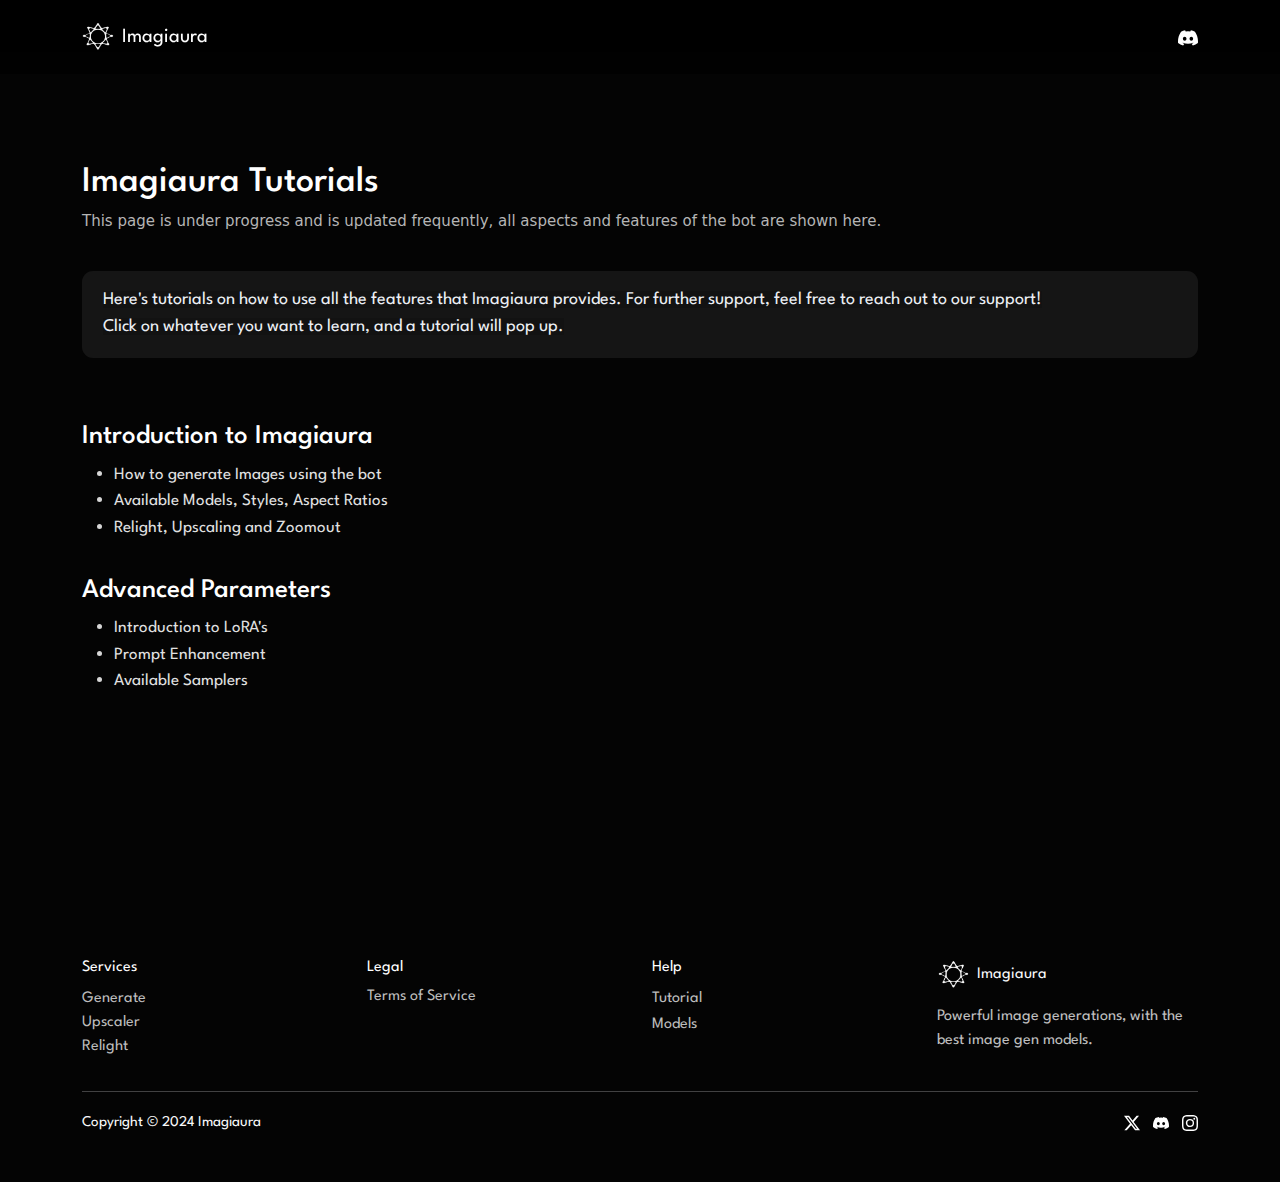
<file: docs.html>
<!DOCTYPE html>
<html data-bs-theme="light" lang="en">

<head>
    <meta charset="utf-8">
    <meta name="viewport" content="width=device-width, initial-scale=1.0, shrink-to-fit=no">
    <title>Imagiaura</title>
    <meta name="twitter:title" content="Imagiaura">
    <meta name="twitter:card" content="summary">
    <meta property="og:type" content="website">
    <meta name="description" content="We are committed to providing exceptional, premium image generation completely free, no strings attached.">
    <meta property="og:image" content="https://imagiaura.top/assets/img/Imagiaura, icon 1.png">
    <meta name="twitter:description" content="We are committed to providing exceptional, premium image generation completely free, no strings attached.">
    <meta name="twitter:image" content="https://imagiaura.top/assets/img/image.png">
    <link rel="icon" type="image/png" sizes="1024x1024" href="assets/img/imagiaura%20curved.png">
    <link rel="stylesheet" href="assets/bootstrap/css/bootstrap.min.css">
    <link rel="stylesheet" href="https://fonts.googleapis.com/css?family=ABeeZee">
    <link rel="stylesheet" href="https://fonts.googleapis.com/css?family=League+Spartan&amp;display=swap">
    <link rel="stylesheet" href="https://fonts.googleapis.com/css?family=Roboto+Condensed">
    <link rel="stylesheet" href="assets/css/Animated-CSS-Waves-Background-SVG.css">
    <link rel="stylesheet" href="assets/css/Animated-rainbow-shadow.css">
    <link rel="stylesheet" href="assets/css/Corporate-Footer-Clean.css">
    <link rel="stylesheet" href="assets/css/Hero-Carousel-images.css">
    <link rel="stylesheet" href="assets/css/Navbar-Centered-Links-icons.css">
    <link rel="stylesheet" href="assets/css/Pretty-Carousel-Fade--TouchSwipe-carousel-fade.css">
    <link rel="stylesheet" href="assets/css/styles.css">
    <link rel="stylesheet" href="assets/css/Video-Parallax-Background-v2-multiple-parallax.css">
    <link rel="stylesheet" href="assets/css/Video-Parallax-Background-v3.css">
</head>

<body style="background: rgb(4,4,4);">
    <nav class="navbar navbar-expand-md fixed-top py-3 scrolled nvbar-blur" style="background: linear-gradient(#000000, rgba(0,0,0,0) 289%), rgba(0,0,0,0);color: rgb(75,76,77);" data-bs-theme="dark">
        <div class="container"><a class="navbar-brand d-flex align-items-center" href="#" style="font-family: 'League Spartan', sans-serif;"><span class="bs-icon-sm bs-icon-rounded bs-icon-primary d-flex justify-content-center align-items-center me-2 bs-icon" style="background: rgba(13,110,253,0);"><img src="assets/img/Imagiaura,%20icon%201.png" width="32" height="32" style="padding-top: 0px;margin-top: -3px;"></span><span>Imagiaura</span></a><a href="https://discord.gg/imagiaura"><svg xmlns="http://www.w3.org/2000/svg" width="1em" height="1em" fill="currentColor" viewBox="0 0 16 16" class="bi bi-discord" style="font-size: 20px;background: #ffffff00;color: rgb(255,255,255);">
                    <path d="M13.545 2.907a13.227 13.227 0 0 0-3.257-1.011.05.05 0 0 0-.052.025c-.141.25-.297.577-.406.833a12.19 12.19 0 0 0-3.658 0 8.258 8.258 0 0 0-.412-.833.051.051 0 0 0-.052-.025c-1.125.194-2.22.534-3.257 1.011a.041.041 0 0 0-.021.018C.356 6.024-.213 9.047.066 12.032c.001.014.01.028.021.037a13.276 13.276 0 0 0 3.995 2.02.05.05 0 0 0 .056-.019c.308-.42.582-.863.818-1.329a.05.05 0 0 0-.01-.059.051.051 0 0 0-.018-.011 8.875 8.875 0 0 1-1.248-.595.05.05 0 0 1-.02-.066.051.051 0 0 1 .015-.019c.084-.063.168-.129.248-.195a.05.05 0 0 1 .051-.007c2.619 1.196 5.454 1.196 8.041 0a.052.052 0 0 1 .053.007c.08.066.164.132.248.195a.051.051 0 0 1-.004.085 8.254 8.254 0 0 1-1.249.594.05.05 0 0 0-.03.03.052.052 0 0 0 .003.041c.24.465.515.909.817 1.329a.05.05 0 0 0 .056.019 13.235 13.235 0 0 0 4.001-2.02.049.049 0 0 0 .021-.037c.334-3.451-.559-6.449-2.366-9.106a.034.034 0 0 0-.02-.019Zm-8.198 7.307c-.789 0-1.438-.724-1.438-1.612 0-.889.637-1.613 1.438-1.613.807 0 1.45.73 1.438 1.613 0 .888-.637 1.612-1.438 1.612m5.316 0c-.788 0-1.438-.724-1.438-1.612 0-.889.637-1.613 1.438-1.613.807 0 1.451.73 1.438 1.613 0 .888-.631 1.612-1.438 1.612"></path>
                </svg></a></div>
    </nav>
    <section style="margin-top: 139px;text-align: center;background: rgba(0,0,0,0);">
        <div class="container">
            <div class="row">
                <div class="col-md-12" style="margin-top: 22px;">
                    <div style="text-align: left;">
                        <h1 style="text-align: left;color: rgb(255,255,255);font-family: 'League Spartan', sans-serif;font-size: 36px;">Imagiaura Tutorials</h1>
                        <h1 class="text-start" style="color: rgb(181,181,181);font-size: 15px;">This page is under progress and is updated frequently, all aspects and features of the bot are shown here.</h1>
                        <div style="background: #151515;border-radius: 11px;padding-top: 0px;padding-bottom: 2px;margin-top: 41px;">
                            <p style="font-family: 'League Spartan', sans-serif;font-size: 18px;border-radius: 25px;margin-top: 14px;padding-top: 15px;margin-right: 21px;margin-left: 21px;"><span style="color: rgb(236, 239, 244); background-color: rgba(0, 0, 0, 0.1);">Here's tutorials on how to use all the features that Imagiaura provides. For further support, feel free to reach out to our support! </span><br><span style="color: rgb(236, 239, 244); background-color: rgba(0, 0, 0, 0.1);">Click on whatever you want to learn, and a tutorial will pop up.</span></p>
                        </div>
                        <h1 style="text-align: left;color: rgb(255,255,255);font-family: 'League Spartan', sans-serif;font-size: 27px;margin-top: 34px;padding-top: 29px;">Introduction to Imagiaura</h1>
                        <h1 class="text-start" style="color: rgb(222,222,222);font-size: 18px;font-family: 'League Spartan', sans-serif;"></h1>
                        <ul style="color: rgb(214,214,214);">
                            <li><a href="#" style="color: rgb(225,225,225);font-family: 'League Spartan', sans-serif;font-size: 17px;padding-bottom: 10px;margin-right: 1px;padding-right: 0px;">How to generate Images using the bot</a></li>
                            <li><a href="#" style="color: rgb(225,225,225);font-family: 'League Spartan', sans-serif;font-size: 17px;padding-bottom: 10px;margin-right: 1px;padding-right: 0px;">Available Models, Styles, Aspect Ratios</a></li>
                            <li><a href="#" style="color: rgb(225,225,225);font-family: 'League Spartan', sans-serif;font-size: 17px;padding-bottom: 10px;margin-right: 1px;padding-right: 0px;">Relight, Upscaling and Zoomout</a></li>
                        </ul>
                        <h1 style="text-align: left;color: rgb(255,255,255);font-family: 'League Spartan', sans-serif;font-size: 27px;margin-top: 34px;">Advanced Parameters</h1>
                        <h1 class="text-start" style="color: rgb(222,222,222);font-size: 18px;font-family: 'League Spartan', sans-serif;"></h1>
                        <ul style="color: rgb(214,214,214);">
                            <li><a href="#" style="color: rgb(225,225,225);font-family: 'League Spartan', sans-serif;font-size: 17px;padding-bottom: 10px;margin-right: 1px;padding-right: 0px;">Introduction to LoRA's</a></li>
                            <li><a href="#" style="color: rgb(225,225,225);font-family: 'League Spartan', sans-serif;font-size: 17px;padding-bottom: 10px;margin-right: 1px;padding-right: 0px;">Prompt Enhancement</a></li>
                            <li><a href="#" style="color: rgb(225,225,225);font-family: 'League Spartan', sans-serif;font-size: 17px;padding-bottom: 10px;margin-right: 1px;padding-right: 0px;">Available Samplers</a></li>
                        </ul>
                    </div>
                </div>
            </div>
        </div>
    </section>
    <div class="container text-light py-4 py-lg-5" style="background: rgba(0,0,0,0);margin-bottom: -93px;margin-top: 199px;">
        <div class="row justify-content-center">
            <div class="col-sm-4 col-md-3 text-center text-lg-start d-flex flex-column item">
                <h3 class="fs-6 fw-normal" style="color: rgb(255, 255, 255);font-family: 'League Spartan', sans-serif;">Services</h3>
                <ul class="list-unstyled">
                    <li><a href="index.html" style="font-family: 'League Spartan', sans-serif;color: rgb(188,188,188);">Generate</a></li>
                    <li style="font-family: 'League Spartan', sans-serif;color: rgb(188,188,188);"><a href="index.html" style="font-family: 'League Spartan', sans-serif;color: rgb(188,188,188);">Upscaler</a></li>
                    <li style="font-family: 'League Spartan', sans-serif;color: rgb(188,188,188);"><a href="index.html" style="font-family: 'League Spartan', sans-serif;color: rgb(188,188,188);">Relight</a></li>
                </ul>
            </div>
            <div class="col-sm-4 col-md-3 text-center text-lg-start d-flex flex-column item" style="font-family: 'League Spartan', sans-serif;color: rgb(188,188,188);">
                <h3 class="fs-6 fw-normal" style="font-family: 'League Spartan', sans-serif;color: rgb(255, 255, 255);">Legal</h3>
                <ul class="list-unstyled" style="font-family: 'League Spartan', sans-serif;color: rgb(188,188,188);">
                    <li style="font-family: 'League Spartan', sans-serif;color: rgb(188,188,188);"><a href="ToS.html" style="font-family: 'League Spartan', sans-serif;color: rgb(188,188,188);">Terms of Service</a></li>
                </ul>
            </div>
            <div class="col-sm-4 col-md-3 text-center text-lg-start d-flex flex-column item">
                <h3 class="fs-6 fw-normal" style="font-family: 'League Spartan', sans-serif;color: rgb(255, 255, 255);">Help</h3>
                <ul class="list-unstyled">
                    <li><a href="#" style="color: rgb(188,188,188);font-family: 'League Spartan', sans-serif;">Tutorial</a></li>
                    <li style="color: rgb(188,188,188);font-family: 'League Spartan', sans-serif;"><a href="#" style="color: rgb(188,188,188);font-family: 'League Spartan', sans-serif;"></a></li>
                    <li><a href="#" style="color: rgb(188,188,188);font-family: 'League Spartan', sans-serif;">Models</a></li>
                </ul>
            </div>
            <div class="col-lg-3 text-center text-lg-start d-flex flex-column align-items-center order-first align-items-lg-start order-lg-last item social">
                <div class="fw-bold d-flex align-items-center mb-2"><span class="bs-icon-sm bs-icon-rounded bs-icon-primary d-flex justify-content-center align-items-center bs-icon me-2" style="background: url(&quot;assets/img/Imagiaura,%20icon%201.png&quot;) center / contain no-repeat;margin-bottom: 7px;"></span><span class="fw-normal" style="font-family: 'League Spartan', sans-serif;padding-top: 0px;margin-top: -4px;">Imagiaura</span></div>
                <p class="copyright" style="color: rgba(255,255,255,0.75);font-family: 'League Spartan', sans-serif;">Powerful image generations, with the best image gen models.</p>
            </div>
        </div>
        <hr>
        <div class="d-flex justify-content-between align-items-center pt-3" style="padding-top: 38px;margin-top: -14px;">
            <p class="mb-0" style="font-family: 'League Spartan', sans-serif;font-size: 15px;">Copyright © 2024 Imagiaura</p>
            <ul class="list-inline mb-0">
                <li class="list-inline-item"><a href="https://x.com/imagiaura" style="color: rgb(255,255,255);"><svg xmlns="http://www.w3.org/2000/svg" width="1em" height="1em" fill="currentColor" viewBox="0 0 16 16" class="bi bi-twitter-x">
                            <path d="M12.6.75h2.454l-5.36 6.142L16 15.25h-4.937l-3.867-5.07-4.425 5.07H.316l5.733-6.57L0 .75h5.063l3.495 4.633L12.601.75Zm-.86 13.028h1.36L4.323 2.145H2.865l8.875 11.633Z"></path>
                        </svg></a></li>
                <li class="list-inline-item"><a href="https://discord.gg/imagiaura"><svg xmlns="http://www.w3.org/2000/svg" width="1em" height="1em" fill="currentColor" viewBox="0 0 16 16" class="bi bi-discord" style="color: rgb(255,255,255);">
                            <path d="M13.545 2.907a13.227 13.227 0 0 0-3.257-1.011.05.05 0 0 0-.052.025c-.141.25-.297.577-.406.833a12.19 12.19 0 0 0-3.658 0 8.258 8.258 0 0 0-.412-.833.051.051 0 0 0-.052-.025c-1.125.194-2.22.534-3.257 1.011a.041.041 0 0 0-.021.018C.356 6.024-.213 9.047.066 12.032c.001.014.01.028.021.037a13.276 13.276 0 0 0 3.995 2.02.05.05 0 0 0 .056-.019c.308-.42.582-.863.818-1.329a.05.05 0 0 0-.01-.059.051.051 0 0 0-.018-.011 8.875 8.875 0 0 1-1.248-.595.05.05 0 0 1-.02-.066.051.051 0 0 1 .015-.019c.084-.063.168-.129.248-.195a.05.05 0 0 1 .051-.007c2.619 1.196 5.454 1.196 8.041 0a.052.052 0 0 1 .053.007c.08.066.164.132.248.195a.051.051 0 0 1-.004.085 8.254 8.254 0 0 1-1.249.594.05.05 0 0 0-.03.03.052.052 0 0 0 .003.041c.24.465.515.909.817 1.329a.05.05 0 0 0 .056.019 13.235 13.235 0 0 0 4.001-2.02.049.049 0 0 0 .021-.037c.334-3.451-.559-6.449-2.366-9.106a.034.034 0 0 0-.02-.019Zm-8.198 7.307c-.789 0-1.438-.724-1.438-1.612 0-.889.637-1.613 1.438-1.613.807 0 1.45.73 1.438 1.613 0 .888-.637 1.612-1.438 1.612m5.316 0c-.788 0-1.438-.724-1.438-1.612 0-.889.637-1.613 1.438-1.613.807 0 1.451.73 1.438 1.613 0 .888-.631 1.612-1.438 1.612"></path>
                        </svg></a></li>
                <li class="list-inline-item"><a href="#" data-bs-target="https://instagram.com/imagiaura"><svg xmlns="http://www.w3.org/2000/svg" width="1em" height="1em" fill="currentColor" viewBox="0 0 16 16" class="bi bi-instagram" style="color: rgb(255,255,255);">
                            <path d="M8 0C5.829 0 5.556.01 4.703.048 3.85.088 3.269.222 2.76.42a3.917 3.917 0 0 0-1.417.923A3.927 3.927 0 0 0 .42 2.76C.222 3.268.087 3.85.048 4.7.01 5.555 0 5.827 0 8.001c0 2.172.01 2.444.048 3.297.04.852.174 1.433.372 1.942.205.526.478.972.923 1.417.444.445.89.719 1.416.923.51.198 1.09.333 1.942.372C5.555 15.99 5.827 16 8 16s2.444-.01 3.298-.048c.851-.04 1.434-.174 1.943-.372a3.916 3.916 0 0 0 1.416-.923c.445-.445.718-.891.923-1.417.197-.509.332-1.09.372-1.942C15.99 10.445 16 10.173 16 8s-.01-2.445-.048-3.299c-.04-.851-.175-1.433-.372-1.941a3.926 3.926 0 0 0-.923-1.417A3.911 3.911 0 0 0 13.24.42c-.51-.198-1.092-.333-1.943-.372C10.443.01 10.172 0 7.998 0h.003zm-.717 1.442h.718c2.136 0 2.389.007 3.232.046.78.035 1.204.166 1.486.275.373.145.64.319.92.599.28.28.453.546.598.92.11.281.24.705.275 1.485.039.843.047 1.096.047 3.231s-.008 2.389-.047 3.232c-.035.78-.166 1.203-.275 1.485a2.47 2.47 0 0 1-.599.919c-.28.28-.546.453-.92.598-.28.11-.704.24-1.485.276-.843.038-1.096.047-3.232.047s-2.39-.009-3.233-.047c-.78-.036-1.203-.166-1.485-.276a2.478 2.478 0 0 1-.92-.598 2.48 2.48 0 0 1-.6-.92c-.109-.281-.24-.705-.275-1.485-.038-.843-.046-1.096-.046-3.233 0-2.136.008-2.388.046-3.231.036-.78.166-1.204.276-1.486.145-.373.319-.64.599-.92.28-.28.546-.453.92-.598.282-.11.705-.24 1.485-.276.738-.034 1.024-.044 2.515-.045v.002zm4.988 1.328a.96.96 0 1 0 0 1.92.96.96 0 0 0 0-1.92zm-4.27 1.122a4.109 4.109 0 1 0 0 8.217 4.109 4.109 0 0 0 0-8.217zm0 1.441a2.667 2.667 0 1 1 0 5.334 2.667 2.667 0 0 1 0-5.334"></path>
                        </svg></a></li>
            </ul>
        </div>
    </div>
    <script src="assets/bootstrap/js/bootstrap.min.js"></script>
    <script src="assets/js/bs-init.js"></script>
    <script src="assets/js/Pretty-Carousel-Fade--TouchSwipe-touchswipe.js"></script>
    <script src="assets/js/Video-Parallax-Background-v2-multiple-parallax.js"></script>
    <script src="assets/js/Video-Parallax-Background-v3-Parallax-Video-Background.js"></script>
</body>

</html>
</file>
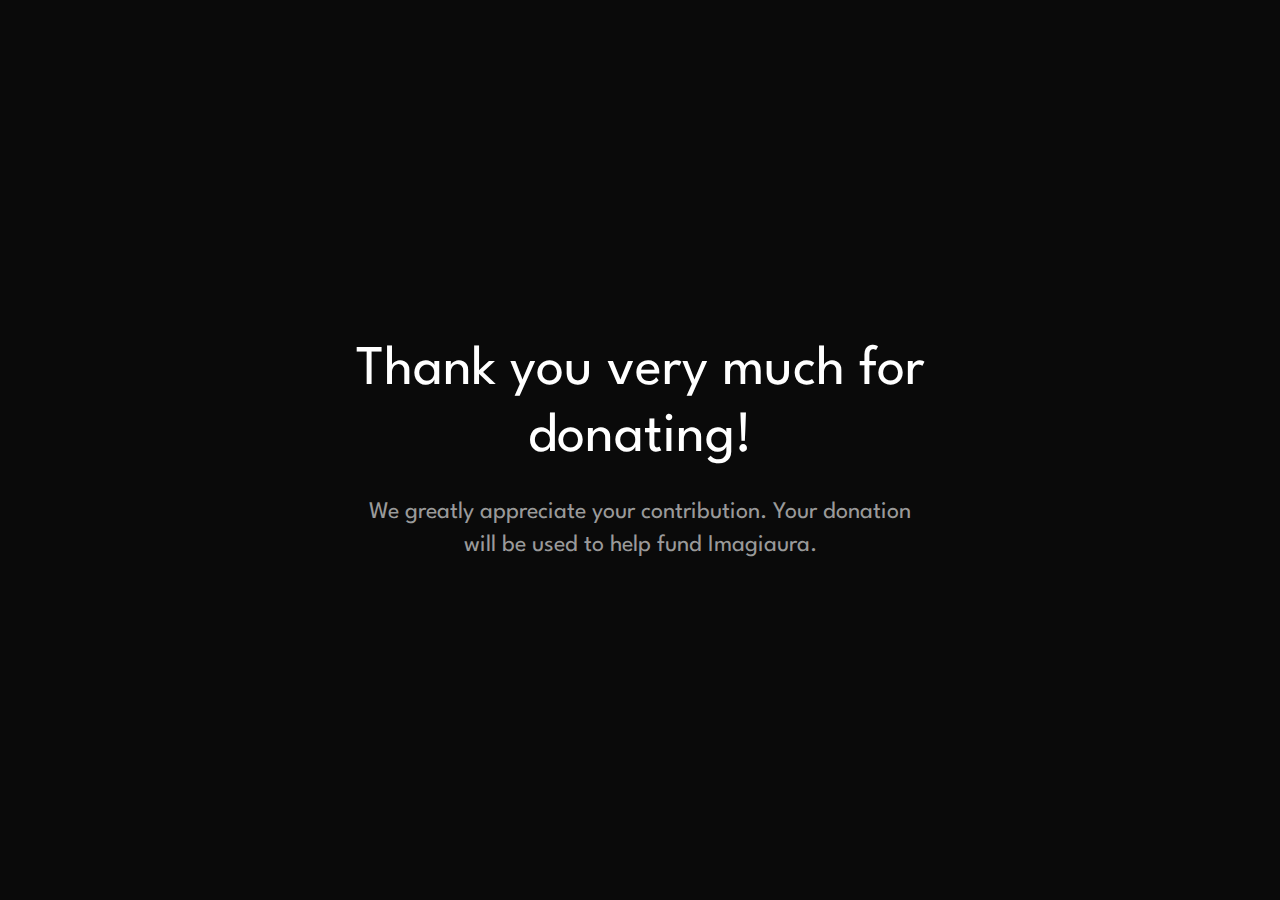
<file: donation-thanks.html>
<html><head>
<meta charset="UTF-8">
<title>Thank You for Your Donation - Imagiaura</title>
<link rel="stylesheet" href="https://fonts.googleapis.com/css2?family=League+Spartan:wght@400;700&display=swap">
<script defer data-domain="imagiaura.top" src="https://analytics.arxify.es/js/script.js"></script>
<script>window.plausible = window.plausible || function() { (window.plausible.q = window.plausible.q || []).push(arguments) }</script>
<style>
    * {
        margin: 0;
        padding: 0;
        box-sizing: border-box;
    }

    body {
        min-height: 100vh;
        display: flex;
        justify-content: center;
        align-items: center;
        background-color: #0a0a0a;
        color: #ffffff;
        font-family: 'League Spartan', sans-serif;
        text-align: center;
    }

    .container {
        width: 90%;
        max-width: 800px;
        display: flex;
        flex-direction: column;
        align-items: center;
        justify-content: center;
        gap: 1.5rem;
        animation: fadeIn 1.5s ease-in;
    }

    .main-text {
        font-size: 3.5rem;
        //font-weight: 700;
        line-height: 1.2;
    }

    .sub-text {
        font-size: 1.5rem;
        color: #9a9a9a;
        max-width: 600px;
        line-height: 1.4;
        padding: 0 1rem;
    }

    @keyframes fadeIn {
        from {
            opacity: 0;
            transform: translateY(20px);
        }
        to {
            opacity: 1;
            transform: translateY(0);
        }
    }

    @media (max-width: 768px) {
        .main-text {
            font-size: 2.5rem;
        }
        .sub-text {
            font-size: 1.2rem;
        }
    }
</style>
</head>
<body>
    <div class="container">
        <div class="main-text">Thank you very much for donating!</div>
        <div class="sub-text">We greatly appreciate your contribution. Your donation will be used to help fund Imagiaura.</div>
    </div>
</body>
</html>
</file>
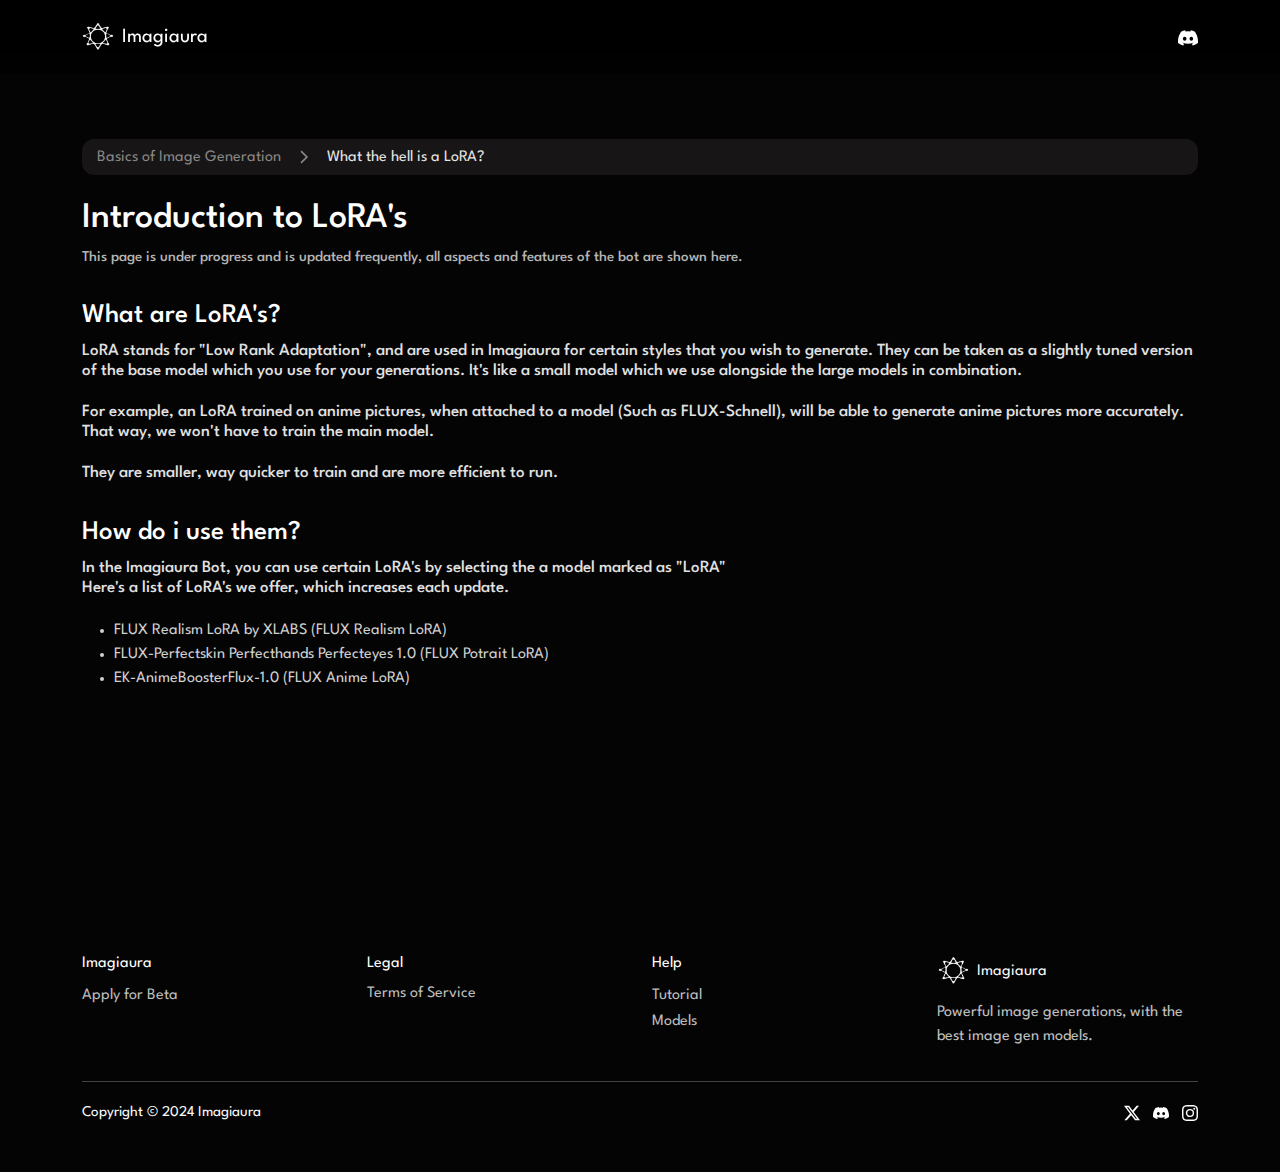
<file: loras.html>
<!DOCTYPE html>
<html data-bs-theme="light" lang="en">

<head>
    <meta charset="utf-8">
    <meta name="viewport" content="width=device-width, initial-scale=1.0, shrink-to-fit=no">
    <title>Imagiaura</title>
    <meta name="twitter:title" content="Imagiaura">
    <meta name="twitter:card" content="summary">
    <meta property="og:type" content="website">
    <meta name="description" content="We are committed to providing exceptional, premium image generation completely free, no strings attached.">
    <meta property="og:image" content="https://imagiaura.top/assets/img/Imagiaura, icon 1.png">
    <meta name="twitter:description" content="We are committed to providing exceptional, premium image generation completely free, no strings attached.">
    <meta name="twitter:image" content="https://imagiaura.top/assets/img/image.png">
    <link rel="icon" type="image/png" sizes="1024x1024" href="assets/img/imagiaura%20curved.png">
    <link rel="stylesheet" href="assets/bootstrap/css/bootstrap.min.css">
    <link rel="stylesheet" href="https://fonts.googleapis.com/css?family=ABeeZee">
    <link rel="stylesheet" href="https://fonts.googleapis.com/css?family=League+Spartan&amp;display=swap">
    <link rel="stylesheet" href="https://fonts.googleapis.com/css?family=Roboto+Condensed">
    <link rel="stylesheet" href="assets/css/Animated-CSS-Waves-Background-SVG.css">
    <link rel="stylesheet" href="assets/css/Animated-rainbow-shadow.css">
    <link rel="stylesheet" href="assets/css/Corporate-Footer-Clean.css">
    <link rel="stylesheet" href="assets/css/Hero-Carousel-images.css">
    <link rel="stylesheet" href="assets/css/Navbar-Centered-Links-icons.css">
    <link rel="stylesheet" href="assets/css/Pretty-Carousel-Fade--TouchSwipe-carousel-fade.css">
    <link rel="stylesheet" href="assets/css/styles.css">
    <link rel="stylesheet" href="assets/css/Video-Parallax-Background-v2-multiple-parallax.css">
    <link rel="stylesheet" href="assets/css/Video-Parallax-Background-v3.css">
</head>

<body style="background: rgb(4,4,4);">
    <nav class="navbar navbar-expand-md fixed-top py-3 scrolled nvbar-blur" style="background: linear-gradient(#000000, rgba(0,0,0,0) 289%), rgba(0,0,0,0);color: rgb(75,76,77);" data-bs-theme="dark">
        <div class="container"><a class="navbar-brand d-flex align-items-center" href="#" style="font-family: 'League Spartan', sans-serif;"><span class="bs-icon-sm bs-icon-rounded bs-icon-primary d-flex justify-content-center align-items-center me-2 bs-icon" style="background: rgba(13,110,253,0);"><img src="assets/img/Imagiaura,%20icon%201.png" width="32" height="32" style="padding-top: 0px;margin-top: -3px;"></span><span>Imagiaura</span></a><a href="https://discord.gg/imagiaura"><svg xmlns="http://www.w3.org/2000/svg" width="1em" height="1em" fill="currentColor" viewBox="0 0 16 16" class="bi bi-discord" style="font-size: 20px;background: #ffffff00;color: rgb(255,255,255);">
                    <path d="M13.545 2.907a13.227 13.227 0 0 0-3.257-1.011.05.05 0 0 0-.052.025c-.141.25-.297.577-.406.833a12.19 12.19 0 0 0-3.658 0 8.258 8.258 0 0 0-.412-.833.051.051 0 0 0-.052-.025c-1.125.194-2.22.534-3.257 1.011a.041.041 0 0 0-.021.018C.356 6.024-.213 9.047.066 12.032c.001.014.01.028.021.037a13.276 13.276 0 0 0 3.995 2.02.05.05 0 0 0 .056-.019c.308-.42.582-.863.818-1.329a.05.05 0 0 0-.01-.059.051.051 0 0 0-.018-.011 8.875 8.875 0 0 1-1.248-.595.05.05 0 0 1-.02-.066.051.051 0 0 1 .015-.019c.084-.063.168-.129.248-.195a.05.05 0 0 1 .051-.007c2.619 1.196 5.454 1.196 8.041 0a.052.052 0 0 1 .053.007c.08.066.164.132.248.195a.051.051 0 0 1-.004.085 8.254 8.254 0 0 1-1.249.594.05.05 0 0 0-.03.03.052.052 0 0 0 .003.041c.24.465.515.909.817 1.329a.05.05 0 0 0 .056.019 13.235 13.235 0 0 0 4.001-2.02.049.049 0 0 0 .021-.037c.334-3.451-.559-6.449-2.366-9.106a.034.034 0 0 0-.02-.019Zm-8.198 7.307c-.789 0-1.438-.724-1.438-1.612 0-.889.637-1.613 1.438-1.613.807 0 1.45.73 1.438 1.613 0 .888-.637 1.612-1.438 1.612m5.316 0c-.788 0-1.438-.724-1.438-1.612 0-.889.637-1.613 1.438-1.613.807 0 1.451.73 1.438 1.613 0 .888-.631 1.612-1.438 1.612"></path>
                </svg></a></div>
    </nav>
    <section style="margin-top: 139px;text-align: center;background: rgba(0,0,0,0);">
        <div class="container" style="border-width: 20px;">
            <div class="col">
                <section style="background: rgb(23,21,21);border-radius: 12px;padding-top: 5px;padding-bottom: 5px;border-width: 37px;border-color: rgba(0,0,0,0);color: rgb(54,54,54);">
                    <div style="text-align: left;margin-left: 15px;"><a href="#" style="color: rgb(135,134,134);font-family: 'League Spartan', sans-serif;border-color: rgba(24,22,22,0);">Basics of Image Generation</a><svg xmlns="http://www.w3.org/2000/svg" height="1em" viewBox="0 0 24 24" width="1em" fill="currentColor" style="margin-right: 15px;margin-left: 15px;color: rgb(135,134,134);">
                            <path d="M24 24H0V0h24v24z" fill="none" opacity=".87"></path>
                            <path d="M7.38 21.01c.49.49 1.28.49 1.77 0l8.31-8.31c.39-.39.39-1.02 0-1.41L9.15 2.98c-.49-.49-1.28-.49-1.77 0s-.49 1.28 0 1.77L14.62 12l-7.25 7.25c-.48.48-.48 1.28.01 1.76z"></path>
                        </svg><a href="#" style="color: rgb(228,228,228);font-family: 'League Spartan', sans-serif;">What the hell is a LoRA?</a></div>
                </section>
            </div>
            <div class="row">
                <div class="col-md-12" style="margin-top: 22px;">
                    <div style="text-align: left;">
                        <h1 style="text-align: left;color: rgb(255,255,255);font-family: 'League Spartan', sans-serif;font-size: 36px;">Introduction to LoRA's</h1>
                        <h1 class="text-start" style="color: rgb(181,181,181);font-size: 15px;font-family: 'League Spartan', sans-serif;">This page is under progress and is updated frequently, all aspects and features of the bot are shown here.</h1>
                        <h1 class="text-start" style="color: rgb(222,222,222);font-size: 18px;font-family: 'League Spartan', sans-serif;"></h1>
                        <h1 style="text-align: left;color: rgb(255,255,255);font-family: 'League Spartan', sans-serif;font-size: 27px;margin-top: 34px;">What are LoRA's?</h1>
                        <h1 class="text-start" style="color: rgb(222,222,222);font-size: 18px;font-family: 'League Spartan', sans-serif;"></h1>
                        <h1 class="text-start" style="color: rgb(225,225,225);font-size: 17px;font-family: 'League Spartan', sans-serif;">LoRA stands for "Low Rank Adaptation", and are used in Imagiaura for certain styles that you wish to generate. They can be taken as a slightly tuned version of the base model which you use for your generations. It's like a small model which we use alongside the large models in combination.<br><br>For example, an LoRA trained on anime pictures, when attached to a model (Such as FLUX-Schnell), will be able to generate anime pictures more accurately. That way, we won't have to train the main model.<br><br>They are smaller, way quicker to train and are more efficient to run.</h1>
                        <h1 style="text-align: left;color: rgb(255,255,255);font-family: 'League Spartan', sans-serif;font-size: 27px;margin-top: 34px;">How do i use them?</h1>
                        <h1 class="text-start" style="color: rgb(222,222,222);font-size: 18px;font-family: 'League Spartan', sans-serif;"></h1>
                        <h1 class="text-start" style="color: rgb(225,225,225);font-size: 17px;font-family: 'League Spartan', sans-serif;">In the Imagiaura Bot, you can use certain LoRA's by selecting the a model marked as "LoRA"<br>Here's a list of LoRA's we offer, which increases each update.</h1>
                        <ul style="margin-top: 21px;">
                            <li style="color: rgb(208,208,208);font-family: 'League Spartan', sans-serif;">FLUX Realism LoRA by XLABS (FLUX Realism LoRA)</li>
                            <li style="color: rgb(208,208,208);font-family: 'League Spartan', sans-serif;">FLUX-Perfectskin Perfecthands Perfecteyes 1.0 (FLUX Potrait LoRA)</li>
                            <li style="color: rgb(208,208,208);font-family: 'League Spartan', sans-serif;">EK-AnimeBoosterFlux-1.0 (FLUX Anime LoRA)</li>
                        </ul>
                    </div>
                </div>
            </div>
        </div>
    </section>
    <div class="container text-light py-4 py-lg-5" style="background: rgba(0,0,0,0);margin-bottom: -93px;margin-top: 199px;">
        <div class="row justify-content-center">
            <div class="col-sm-4 col-md-3 text-center text-lg-start d-flex flex-column item">
                <h3 class="fs-6 fw-normal" style="color: rgb(255, 255, 255);font-family: 'League Spartan', sans-serif;">Imagiaura</h3>
                <ul class="list-unstyled">
                    <li><a href="index.html" style="font-family: 'League Spartan', sans-serif;color: rgb(188,188,188);">Apply for Beta</a></li>
                </ul>
            </div>
            <div class="col-sm-4 col-md-3 text-center text-lg-start d-flex flex-column item" style="font-family: 'League Spartan', sans-serif;color: rgb(188,188,188);">
                <h3 class="fs-6 fw-normal" style="font-family: 'League Spartan', sans-serif;color: rgb(255, 255, 255);">Legal</h3>
                <ul class="list-unstyled" style="font-family: 'League Spartan', sans-serif;color: rgb(188,188,188);">
                    <li style="font-family: 'League Spartan', sans-serif;color: rgb(188,188,188);"><a href="ToS.html" style="font-family: 'League Spartan', sans-serif;color: rgb(188,188,188);">Terms of Service</a></li>
                </ul>
            </div>
            <div class="col-sm-4 col-md-3 text-center text-lg-start d-flex flex-column item">
                <h3 class="fs-6 fw-normal" style="font-family: 'League Spartan', sans-serif;color: rgb(255, 255, 255);">Help</h3>
                <ul class="list-unstyled">
                    <li><a href="#" style="color: rgb(188,188,188);font-family: 'League Spartan', sans-serif;">Tutorial</a></li>
                    <li style="color: rgb(188,188,188);font-family: 'League Spartan', sans-serif;"><a href="#" style="color: rgb(188,188,188);font-family: 'League Spartan', sans-serif;"></a></li>
                    <li><a href="#" style="color: rgb(188,188,188);font-family: 'League Spartan', sans-serif;">Models</a></li>
                </ul>
            </div>
            <div class="col-lg-3 text-center text-lg-start d-flex flex-column align-items-center order-first align-items-lg-start order-lg-last item social">
                <div class="fw-bold d-flex align-items-center mb-2"><span class="bs-icon-sm bs-icon-rounded bs-icon-primary d-flex justify-content-center align-items-center bs-icon me-2" style="background: url(&quot;assets/img/Imagiaura,%20icon%201.png&quot;) center / contain no-repeat;margin-bottom: 7px;"></span><span class="fw-normal" style="font-family: 'League Spartan', sans-serif;padding-top: 0px;margin-top: -4px;">Imagiaura</span></div>
                <p class="copyright" style="color: rgba(255,255,255,0.75);font-family: 'League Spartan', sans-serif;">Powerful image generations, with the best image gen models.</p>
            </div>
        </div>
        <hr>
        <div class="d-flex justify-content-between align-items-center pt-3" style="padding-top: 38px;margin-top: -14px;">
            <p class="mb-0" style="font-family: 'League Spartan', sans-serif;font-size: 15px;">Copyright © 2024 Imagiaura</p>
            <ul class="list-inline mb-0">
                <li class="list-inline-item"><a href="https://x.com/imagiaura" style="color: rgb(255,255,255);"><svg xmlns="http://www.w3.org/2000/svg" width="1em" height="1em" fill="currentColor" viewBox="0 0 16 16" class="bi bi-twitter-x">
                            <path d="M12.6.75h2.454l-5.36 6.142L16 15.25h-4.937l-3.867-5.07-4.425 5.07H.316l5.733-6.57L0 .75h5.063l3.495 4.633L12.601.75Zm-.86 13.028h1.36L4.323 2.145H2.865l8.875 11.633Z"></path>
                        </svg></a></li>
                <li class="list-inline-item"><a href="https://discord.gg/imagiaura"><svg xmlns="http://www.w3.org/2000/svg" width="1em" height="1em" fill="currentColor" viewBox="0 0 16 16" class="bi bi-discord" style="color: rgb(255,255,255);">
                            <path d="M13.545 2.907a13.227 13.227 0 0 0-3.257-1.011.05.05 0 0 0-.052.025c-.141.25-.297.577-.406.833a12.19 12.19 0 0 0-3.658 0 8.258 8.258 0 0 0-.412-.833.051.051 0 0 0-.052-.025c-1.125.194-2.22.534-3.257 1.011a.041.041 0 0 0-.021.018C.356 6.024-.213 9.047.066 12.032c.001.014.01.028.021.037a13.276 13.276 0 0 0 3.995 2.02.05.05 0 0 0 .056-.019c.308-.42.582-.863.818-1.329a.05.05 0 0 0-.01-.059.051.051 0 0 0-.018-.011 8.875 8.875 0 0 1-1.248-.595.05.05 0 0 1-.02-.066.051.051 0 0 1 .015-.019c.084-.063.168-.129.248-.195a.05.05 0 0 1 .051-.007c2.619 1.196 5.454 1.196 8.041 0a.052.052 0 0 1 .053.007c.08.066.164.132.248.195a.051.051 0 0 1-.004.085 8.254 8.254 0 0 1-1.249.594.05.05 0 0 0-.03.03.052.052 0 0 0 .003.041c.24.465.515.909.817 1.329a.05.05 0 0 0 .056.019 13.235 13.235 0 0 0 4.001-2.02.049.049 0 0 0 .021-.037c.334-3.451-.559-6.449-2.366-9.106a.034.034 0 0 0-.02-.019Zm-8.198 7.307c-.789 0-1.438-.724-1.438-1.612 0-.889.637-1.613 1.438-1.613.807 0 1.45.73 1.438 1.613 0 .888-.637 1.612-1.438 1.612m5.316 0c-.788 0-1.438-.724-1.438-1.612 0-.889.637-1.613 1.438-1.613.807 0 1.451.73 1.438 1.613 0 .888-.631 1.612-1.438 1.612"></path>
                        </svg></a></li>
                <li class="list-inline-item"><a href="#" data-bs-target="https://instagram.com/imagiaura"><svg xmlns="http://www.w3.org/2000/svg" width="1em" height="1em" fill="currentColor" viewBox="0 0 16 16" class="bi bi-instagram" style="color: rgb(255,255,255);">
                            <path d="M8 0C5.829 0 5.556.01 4.703.048 3.85.088 3.269.222 2.76.42a3.917 3.917 0 0 0-1.417.923A3.927 3.927 0 0 0 .42 2.76C.222 3.268.087 3.85.048 4.7.01 5.555 0 5.827 0 8.001c0 2.172.01 2.444.048 3.297.04.852.174 1.433.372 1.942.205.526.478.972.923 1.417.444.445.89.719 1.416.923.51.198 1.09.333 1.942.372C5.555 15.99 5.827 16 8 16s2.444-.01 3.298-.048c.851-.04 1.434-.174 1.943-.372a3.916 3.916 0 0 0 1.416-.923c.445-.445.718-.891.923-1.417.197-.509.332-1.09.372-1.942C15.99 10.445 16 10.173 16 8s-.01-2.445-.048-3.299c-.04-.851-.175-1.433-.372-1.941a3.926 3.926 0 0 0-.923-1.417A3.911 3.911 0 0 0 13.24.42c-.51-.198-1.092-.333-1.943-.372C10.443.01 10.172 0 7.998 0h.003zm-.717 1.442h.718c2.136 0 2.389.007 3.232.046.78.035 1.204.166 1.486.275.373.145.64.319.92.599.28.28.453.546.598.92.11.281.24.705.275 1.485.039.843.047 1.096.047 3.231s-.008 2.389-.047 3.232c-.035.78-.166 1.203-.275 1.485a2.47 2.47 0 0 1-.599.919c-.28.28-.546.453-.92.598-.28.11-.704.24-1.485.276-.843.038-1.096.047-3.232.047s-2.39-.009-3.233-.047c-.78-.036-1.203-.166-1.485-.276a2.478 2.478 0 0 1-.92-.598 2.48 2.48 0 0 1-.6-.92c-.109-.281-.24-.705-.275-1.485-.038-.843-.046-1.096-.046-3.233 0-2.136.008-2.388.046-3.231.036-.78.166-1.204.276-1.486.145-.373.319-.64.599-.92.28-.28.546-.453.92-.598.282-.11.705-.24 1.485-.276.738-.034 1.024-.044 2.515-.045v.002zm4.988 1.328a.96.96 0 1 0 0 1.92.96.96 0 0 0 0-1.92zm-4.27 1.122a4.109 4.109 0 1 0 0 8.217 4.109 4.109 0 0 0 0-8.217zm0 1.441a2.667 2.667 0 1 1 0 5.334 2.667 2.667 0 0 1 0-5.334"></path>
                        </svg></a></li>
            </ul>
        </div>
    </div>
    <script src="assets/bootstrap/js/bootstrap.min.js"></script>
    <script src="assets/js/bs-init.js"></script>
    <script src="assets/js/Pretty-Carousel-Fade--TouchSwipe-touchswipe.js"></script>
    <script src="assets/js/Video-Parallax-Background-v2-multiple-parallax.js"></script>
    <script src="assets/js/Video-Parallax-Background-v3-Parallax-Video-Background.js"></script>
</body>

</html>
</file>
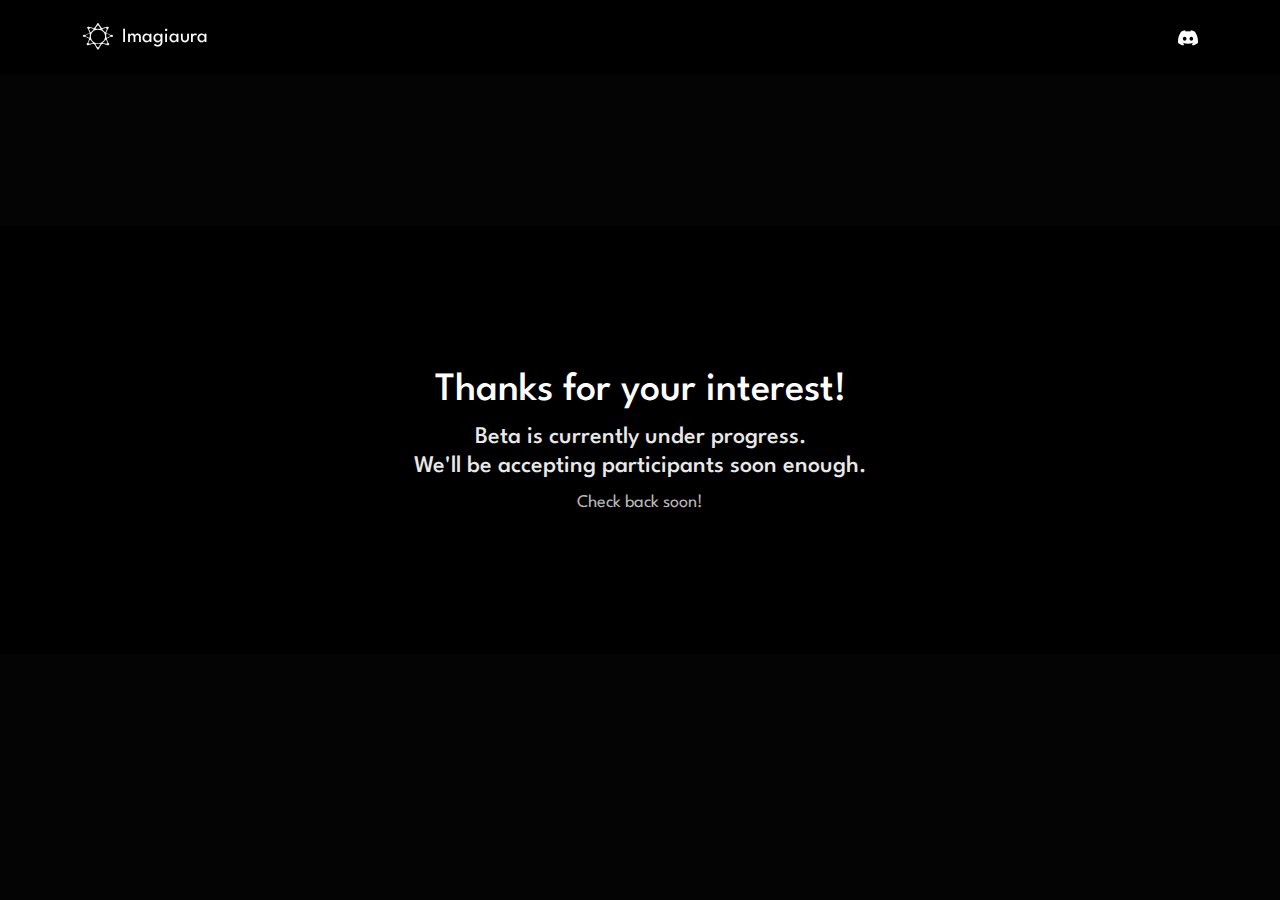
<file: sorry.html>
<!DOCTYPE html>
<html data-bs-theme="light" lang="en">

<head>
    <meta charset="utf-8">
    <meta name="viewport" content="width=device-width, initial-scale=1.0, shrink-to-fit=no">
    <title>Imagiaura</title>
    <meta name="twitter:image" content="https://imagiaura.com/assets/img/image.png">
    <meta name="twitter:title" content="Imagiura">
    <meta name="twitter:description" content="We are committed to providing exceptional, premium image generation completely free, no strings attached.">
    <meta property="og:image" content="https://imagiaura.com/assets/img/Imagiaura, icon 1.png">
    <meta name="description" content="We are committed to providing exceptional, premium image generation completely free, no strings attached.">
    <meta property="og:type" content="website">
    <meta name="twitter:card" content="summary">
    <link rel="icon" type="image/png" sizes="395x411" href="assets/img/Imagiaura,%20icon%201.png">
    <link rel="stylesheet" href="assets/bootstrap/css/bootstrap.min.css">
    <link rel="stylesheet" href="https://fonts.googleapis.com/css?family=League+Spartan&amp;display=swap">
    <link rel="stylesheet" href="assets/css/Corporate-Footer-Clean.css">
    <link rel="stylesheet" href="assets/css/Navbar-Centered-Links-icons.css">
    <link rel="stylesheet" href="assets/css/Pretty-Carousel-Fade--TouchSwipe-carousel-fade.css">
    <link rel="stylesheet" href="assets/css/styles.css">
    <script defer data-domain="imagiaura.top" src="https://analytics.arxify.es/js/script.js"></script>
    <script>window.plausible = window.plausible || function() { (window.plausible.q = window.plausible.q || []).push(arguments) }</script>
</head>

<body style="background: rgb(4,4,4);">
    <nav class="navbar navbar-expand-md fixed-top py-3 scrolled nvbar-blur" style="background: rgba(0,0,0,0.76);color: rgb(75,76,77);" data-bs-theme="dark">
        <div class="container"><a class="navbar-brand d-flex align-items-center" href="#" style="font-family: 'League Spartan', sans-serif;"><span class="bs-icon-sm bs-icon-rounded bs-icon-primary d-flex justify-content-center align-items-center me-2 bs-icon" style="background: rgba(13,110,253,0);"><img src="assets/img/Imagiaura,%20icon%201.png" width="32" height="32" style="padding-top: 0px;margin-top: -3px;"></span><span>Imagiaura</span></a><a href="https://discord.gg/imagiaura"><svg xmlns="http://www.w3.org/2000/svg" width="1em" height="1em" fill="currentColor" viewBox="0 0 16 16" class="bi bi-discord" style="font-size: 20px;background: #ffffff00;color: rgb(255,255,255);">
                    <path d="M13.545 2.907a13.227 13.227 0 0 0-3.257-1.011.05.05 0 0 0-.052.025c-.141.25-.297.577-.406.833a12.19 12.19 0 0 0-3.658 0 8.258 8.258 0 0 0-.412-.833.051.051 0 0 0-.052-.025c-1.125.194-2.22.534-3.257 1.011a.041.041 0 0 0-.021.018C.356 6.024-.213 9.047.066 12.032c.001.014.01.028.021.037a13.276 13.276 0 0 0 3.995 2.02.05.05 0 0 0 .056-.019c.308-.42.582-.863.818-1.329a.05.05 0 0 0-.01-.059.051.051 0 0 0-.018-.011 8.875 8.875 0 0 1-1.248-.595.05.05 0 0 1-.02-.066.051.051 0 0 1 .015-.019c.084-.063.168-.129.248-.195a.05.05 0 0 1 .051-.007c2.619 1.196 5.454 1.196 8.041 0a.052.052 0 0 1 .053.007c.08.066.164.132.248.195a.051.051 0 0 1-.004.085 8.254 8.254 0 0 1-1.249.594.05.05 0 0 0-.03.03.052.052 0 0 0 .003.041c.24.465.515.909.817 1.329a.05.05 0 0 0 .056.019 13.235 13.235 0 0 0 4.001-2.02.049.049 0 0 0 .021-.037c.334-3.451-.559-6.449-2.366-9.106a.034.034 0 0 0-.02-.019Zm-8.198 7.307c-.789 0-1.438-.724-1.438-1.612 0-.889.637-1.613 1.438-1.613.807 0 1.45.73 1.438 1.613 0 .888-.637 1.612-1.438 1.612m5.316 0c-.788 0-1.438-.724-1.438-1.612 0-.889.637-1.613 1.438-1.613.807 0 1.451.73 1.438 1.613 0 .888-.631 1.612-1.438 1.612"></path>
                </svg></a></div>
    </nav>
    <section style="padding-top: 141px;padding-bottom: 122px;margin-top: 226px;transform: scale(1);">
        <div>
            <h1 style="color: rgb(255,255,255);font-family: 'League Spartan', sans-serif;text-align: center;">Thanks for your interest!</h1>
            <h1 style="color: rgb(232,232,232);font-family: 'League Spartan', sans-serif;text-align: center;font-size: 24px;">Beta is currently under progress. <br>We'll be accepting participants soon enough.</h1>
            <p style="text-align: center;font-size: 18px;font-family: 'League Spartan', sans-serif;color: rgb(183,183,183);">Check back soon!</p>
        </div>
    </section>
    <script src="assets/bootstrap/js/bootstrap.min.js"></script>
    <script src="assets/js/bs-init.js"></script>
    <script src="assets/js/Pretty-Carousel-Fade--TouchSwipe-touchswipe.js"></script>
</body>

</html>
</file>
<file: assets/css/Corporate-Footer-Clean.css>
.page-footer {
  background-color: #f3f3f2;
  padding-top: 50px;
  padding-bottom: 10px;
}

.page-footer h4 {
  color: #333333;
  font-size: 11px;
  font-weight: bold;
}

.page-footer p {
  color: #888;
  font-size: 11px;
}

.page-footer .footer-links {
  list-style: none;
  padding: 0;
  margin-bottom: 45px;
  word-break: break-all;
}

.page-footer .footer-links a {
  color: #555;
  font-size: 11px;
}

.page-footer .footer-links li {
  margin-bottom: 5px;
  line-height: 1.3;
}

.page-footer .footer-legal .copyright {
  margin-right: 60px;
}

.page-footer .footer-legal .legal-links .item {
  padding-right: 13px;
  border-right: 1px solid #ccc;
  margin: 0;
  margin-right: 13px;
}

.page-footer .footer-legal .legal-links .item:last-child {
  border-right: none;
}

.page-footer .footer-legal .legal-links .item h5 {
  font-size: 11px;
  margin-top: 0;
  margin-bottom: 0;
}

.page-footer .region {
  margin-bottom: 20px;
}

.page-footer .region a {
  color: #555;
  font-size: 11px;
}

.page-footer .region img {
  margin-right: 7px;
}

@media (min-width: 768px) {
  .page-footer .region {
    margin-bottom: 0;
  }
}

@media (min-width: 1200px) {
  .nvbar-blur {
    backdrop-filter: blur(10px);
    -webkit-backdrop-filter: blur(10px);
  }
}
</file>
<file: assets/css/Hero-Carousel-images.css>
.fit-cover {
  object-fit: cover;
}
</file>
<file: assets/css/Navbar-Centered-Links-icons.css>
.bs-icon {
  --bs-icon-size: .75rem;
  display: flex;
  flex-shrink: 0;
  justify-content: center;
  align-items: center;
  font-size: var(--bs-icon-size);
  width: calc(var(--bs-icon-size) * 2);
  height: calc(var(--bs-icon-size) * 2);
  color: var(--bs-primary);
}

.bs-icon-xs {
  --bs-icon-size: 1rem;
  width: calc(var(--bs-icon-size) * 1.5);
  height: calc(var(--bs-icon-size) * 1.5);
}

.bs-icon-sm {
  --bs-icon-size: 1rem;
}

.bs-icon-md {
  --bs-icon-size: 1.5rem;
}

.bs-icon-lg {
  --bs-icon-size: 2rem;
}

.bs-icon-xl {
  --bs-icon-size: 2.5rem;
}

.bs-icon.bs-icon-primary {
  color: var(--bs-white);
  background: var(--bs-primary);
}

.bs-icon.bs-icon-primary-light {
  color: var(--bs-primary);
  background: rgba(var(--bs-primary-rgb), .2);
}

.bs-icon.bs-icon-semi-white {
  color: var(--bs-primary);
  background: rgba(255, 255, 255, .5);
}

.bs-icon.bs-icon-rounded {
  border-radius: .5rem;
}

.bs-icon.bs-icon-circle {
  border-radius: 50%;
}

.navbar {
  backdrop-filter: blur(8px);
  -webkit-backdrop-filter: blur(8px);
}

.footer {
  text-decoration: none;
}

.container {
  text-decoration: none;
}
</file>
<file: assets/css/Pretty-Carousel-Fade--TouchSwipe-carousel-fade.css>
.carousel-fade .item > img {
  width: 100%;
  height: auto;
}

.carousel-fade .item.slide-zoomin-lefttop > img, .carousel-fade .slide-zoomin-lefttop .item > img, .carousel-fade .item.slide-zoomout-lefttop > img, .carousel-fade .slide-zoomout-lefttop .item > img {
  -webkit-transform-origin: left top;
  transform-origin: left top;
}

.carousel-fade .item.slide-zoomin-righttop > img, .carousel-fade .slide-zoomin-righttop .item > img, .carousel-fade .item.slide-zoomout-righttop > img, .carousel-fade .slide-zoomout-righttop .item > img {
  -webkit-transform-origin: right top;
  transform-origin: right top;
}

.carousel-fade .item.slide-zoomin-rightbottom > img, .carousel-fade .slide-zoomin-rightbottom .item > img, .carousel-fade .item.slide-zoomout-rightbottom > img, .carousel-fade .slide-zoomout-rightbottom .item > img {
  -webkit-transform-origin: right bottom;
  transform-origin: right bottom;
}

.carousel-fade .item.slide-zoomin-leftbottom > img, .carousel-fade .slide-zoomin-leftbottom .item > img, .carousel-fade .item.slide-zoomout-leftbottom > img, .carousel-fade .slide-zoomout-leftbottom .item > img {
  -webkit-transform-origin: left bottom;
  transform-origin: left bottom;
}

@keyframes zoomin {
}

@keyframes zoomout {
}

.carousel-fade .item.active.slide-zoomin > img, .carousel-fade .slide-zoomin .item.active > img, .carousel-fade .item.active.slide-zoomin-lefttop > img, .carousel-fade .slide-zoomin-lefttop .item.active > img, .carousel-fade .item.active.slide-zoomin-righttop > img, .carousel-fade .slide-zoomin-righttop .item.active > img, .carousel-fade .item.active.slide-zoomin-rightbottom > img, .carousel-fade .slide-zoomin-rightbottom .item.active > img, .carousel-fade .item.active.slide-zoomin-leftbottom > img, .carousel-fade .slide-zoomin-leftbottom .item.active > img {
  animation: 6s ease-in-out 0s forwards zoomin;
}

.carousel-fade .item.slide-zoomout > img, .carousel-fade .slide-zoomout .item > img, .carousel-fade .item.slide-zoomout-lefttop > img, .carousel-fade .slide-zoomout-lefttop .item > img, .carousel-fade .item.slide-zoomout-righttop > img, .carousel-fade .slide-zoomout-righttop .item > img, .carousel-fade .item.slide-zoomout-rightbottom > img, .carousel-fade .slide-zoomout-rightbottom .item > img, .carousel-fade .item.slide-zoomout-leftbottom > img, .carousel-fade .slide-zoomout-leftbottom .item > img {
  -moz-transform: scale(1.1);
  -webkit-transform: scale(1.1);
  transform: scale(1.1);
}

.carousel-fade .item.active.slide-zoomout > img, .carousel-fade .slide-zoomout .item.active > img, .carousel-fade .item.active.slide-zoomout-lefttop > img, .carousel-fade .slide-zoomout-lefttop .item.active > img, .carousel-fade .item.active.slide-zoomout-righttop > img, .carousel-fade .slide-zoomout-righttop .item.active > img, .carousel-fade .item.active.slide-zoomout-rightbottom > img, .carousel-fade .slide-zoomout-rightbottom .item.active > img, .carousel-fade .item.active.slide-zoomout-leftbottom > img, .carousel-fade .slide-zoomout-leftbottom .item.active > img {
  animation: 6s ease-in-out 0s forwards zoomout;
}

.carousel-fade .carousel-control.left, .carousel-fade .carousel-control.right, .carousel-fade .carousel-control.left:focus, .carousel-fade .carousel-control.right:focus {
  background: #ffffff;
  color: #000000;
  top: 50%;
  width: 25%;
  height: 90px;
  line-height: 60px;
  margin-top: -45px;
  padding: 12px 0;
  opacity: 0;
  -webkit-transition: all .4s ease;
  transition: all .4s ease;
  text-shadow: none;
}

.carousel-fade .controls-invert .carousel-control.left, .carousel-fade .controls-invert .carousel-control.right, .carousel-fade .controls-invert .carousel-control.left:focus, .carousel-fade .controls-invert .carousel-control.right:focus {
  background: #000000;
  color: #ffffff;
}

.carousel-fade:hover .carousel-control.left, .carousel-fade:hover .carousel-control.right {
  opacity: .4;
  width: 60px;
  height: 60px;
  padding: 0;
  margin-top: -30px;
}

.carousel-fade .carousel-control.left:hover {
  padding-left: 20px;
  width: 80px;
}

.carousel-fade .carousel-control.right:hover {
  padding-right: 20px;
  width: 80px;
}

.carousel-fade .item.slide-dark > img, .carousel-fade .slide-dark .item > img {
  position: relative;
  z-index: 0;
}

.carousel-fade .item.slide-dark:after, .carousel-fade .slide-dark .item:after {
  background: rgba(0,0,0,.5);
  content: ' ';
  position: absolute;
  z-index: 1;
  width: 100%;
  height: 100%;
  top: 0;
  left: 0;
}

@media (max-width:767px) {
  .carousel-fade:hover .carousel-control.left, .carousel-fade:hover .carousel-control.right {
    display: none;
  }
}

.carousel-fade .carousel-indicators {
  height: 20px;
  bottom: 0;
}

.carousel-fade .carousel-indicators li {
  width: 25px;
  height: 4px;
  background: #ffffff;
  opacity: .3;
  border-radius: 0;
  -webkit-transition: all .6s ease;
  transition: all .6s ease;
  margin: 0 3px !important;
  position: relative;
  border: none;
}

.carousel-fade .carousel-indicators li:before, .carousel-fade .carousel-indicators li:after {
  position: absolute;
  left: 0;
  display: inline-block;
  width: 100%;
  height: 10px;
  content: "";
}

.carousel-fade .carousel-indicators li:before {
  top: -10px;
}

.carousel-fade .carousel-indicators li:after {
  bottom: -10px;
}

.carousel-fade .carousel-indicators li:hover, .carousel-fade .carousel-indicators li.active, .xslideshow .carousel-indicators li:hover, .carousel-fade .carousel-control.left:hover, .carousel-fade .carousel-control.right:hover {
  opacity: .9;
}

.carousel-fade .slide-center .item {
  bottom: initial;
  -webkit-transform-style: preserve-3d;
  -moz-transform-style: preserve-3d;
  transform-style: preserve-3d;
}

.carousel-fade .carousel-caption {
  -webkit-transition: all .6s ease-out;
  transition: all .6s ease-out;
  margin-bottom: 50px;
  padding: 10px 15px;
  opacity: 0;
  left: 25%;
  right: auto;
  width: 50%;
}

.carousel-fade .item.active:not(.left):not(.right) .carousel-caption {
  margin-bottom: 20px;
  opacity: 1;
}

.carousel-fade .slide-center .carousel-caption {
  top: 50%;
  transform: translateY(-10%);
  bottom: auto;
}

.carousel-fade .slide-center.active:not(.left):not(.right) .carousel-caption, .carousel-fade .slide-center .item.active:not(.left):not(.right) .carousel-caption {
  transform: translateY(-50%);
}

.carousel-fade .carousel-caption > * {
  position: relative;
  z-index: 2;
  margin: 5px 0;
}

.carousel-fade .carousel-caption > *:not(.btn) {
  color: #ffffff;
}

.carousel-fade .slide-invert .carousel-caption > *:not(.btn) {
  color: #000000;
  text-shadow: 0 1px 2px rgba(255,255,255,.6);
}

.carousel-fade .indicators-invert.carousel-indicators li {
  background: #000000;
}

.carousel-fade .slide-border .carousel-caption:before, .carousel-fade .slide-border .carousel-caption:after {
  content: '';
  position: absolute;
  z-index: 1;
  top: 0;
  left: 0;
  right: 0;
  bottom: 0;
}

.carousel-fade .slide-border .carousel-caption:before {
  border-top: 1px solid #ffffff;
  border-bottom: 1px solid #ffffff;
  height: 100%;
  width: 0;
}

.carousel-fade .slide-border .carousel-caption:after {
  border-left: 1px solid #ffffff;
  border-right: 1px solid #ffffff;
  width: 100%;
  height: 0;
}

@keyframes borderH {
}

@keyframes borderV {
}

.carousel-fade .slide-invert.slide-border .carousel-caption:before, .carousel-fade .slide-invert.slide-border .carousel-caption:after {
  border-color: #000000;
}

.carousel-fade .slide-border.active .carousel-caption:before, .carousel-fade .slide-border .active .carousel-caption:before {
  animation: .6s ease-out .2s forwards borderH;
}

.carousel-fade .slide-border.active .carousel-caption:after, .carousel-fade .slide-border .active .carousel-caption:after {
  animation: .6s ease-out .2s forwards borderV;
}

.carousel-fade .slide-background .carousel-caption {
  background: rgba(0,0,0,.5);
}

.carousel-fade .slide-invert.slide-background .carousel-caption {
  background: rgba(255,255,255,.5);
}

.carousel-fade .slide-bigcaption .carousel-caption * {
  font-size: 16px;
}

.carousel-fade .slide-bigcaption .carousel-caption h3 {
  font-size: 30px;
}

@media (min-width:768px) {
  .carousel-fade .slide-bigcaption .carousel-caption *:not(.btn) {
    font-size: 22px;
  }
}

@media (min-width:992px) {
  .carousel-fade .slide-bigcaption .carousel-caption *:not(.btn) {
    font-size: 26px;
  }
}

@media (min-width:1200px) {
  .carousel-fade .slide-bigcaption .carousel-caption *:not(.btn) {
    font-size: 30px;
  }
}

@media (min-width:768px) {
  .carousel-fade .slide-bigcaption .carousel-caption h3:not(.btn) {
    font-size: 40px;
  }
}

@media (min-width:992px) {
  .carousel-fade .slide-bigcaption .carousel-caption h3:not(.btn) {
    font-size: 50px;
  }
}

@media (min-width:1200px) {
  .carousel-fade .slide-bigcaption .carousel-caption h3:not(.btn) {
    font-size: 60px;
  }
}

.carousel-fade .carousel-inner .item {
  opacity: 0;
  transition-property: opacity;
  bottom: initial;
}

.carousel-fade .carousel-inner .active {
  opacity: 1;
}

.carousel-fade .carousel-inner .active.left, .carousel-fade .carousel-inner .active.right {
  left: 0;
  opacity: 0;
  z-index: 1;
}

.carousel-fade .carousel-inner .next.left, .carousel-fade .carousel-inner .prev.right {
  opacity: 1;
}

.carousel-fade .carousel-control {
  z-index: 2;
}

@media all and (transform-3d), (-webkit-transform-3d) {
  .carousel-fade .carousel-inner > .item.next, .carousel-fade .carousel-inner > .item.active.right {
    opacity: 0;
    -webkit-transform: translate3d(0, 0, 0);
    transform: translate3d(0, 0, 0);
  }
}

@media all and (transform-3d), (-webkit-transform-3d) {
  .carousel-fade .carousel-inner > .item.prev, .carousel-fade .carousel-inner > .item.active.left {
    opacity: 0;
    -webkit-transform: translate3d(0, 0, 0);
    transform: translate3d(0, 0, 0);
  }
}

@media all and (transform-3d), (-webkit-transform-3d) {
  .carousel-fade .carousel-inner > .item.next.left, .carousel-fade .carousel-inner > .item.prev.right, .carousel-fade .carousel-inner > .item.active {
    opacity: 1;
    -webkit-transform: translate3d(0, 0, 0);
    transform: translate3d(0, 0, 0);
  }
}
</file>
<file: assets/css/styles.css>
@media (min-width: 1400px) {
  text-decoration {
  }
}

a {
}

a {
  text-decoration: none;
}

element.style {
  background: none;
}

section {
  background: black;
}

@media (min-width: 768px) {
  section {
    background: #000;
  }
}

div {
}
</file>
<file: assets/css/Video-Parallax-Background-v2-multiple-parallax.css>
.parallax {
  background-size: cover;
  background-position: center;
  background-attachment: fixed;
  position: relative;
}

.parallax-background {
  width: 0px;
  height: auto;
  display: none;
  filter: brightness(50%);
}

.parallax-background, .parallax-placeholder {
  filter: brightness(50%);
}

.parallax-placeholder {
  position: absolute;
  z-index: -200;
  top: 0px;
  left: 0px;
  width: 100%;
  height: 100%;
  background-size: cover;
  background-position: center;
  background-attachment: fixed;
}

.parallax-content {
  min-height: 70vh;
  color: white;
  padding: 2em 1rem;
}

.parallax-content p {
  font-size: 1.5em;
  text-align: center;
}

.parallax-content .btn {
  width: 100px;
  /*margin: auto;*/
}

.parallax-content h1 {
  font-family: arial black;
  font-size: 50px;
  color: white;
  margin: 0px;
  text-align: center;
  display: table-cell;
  vertical-align: middle;
}
</file>
<file: assets/css/Video-Parallax-Background-v3.css>
.video-parallax-container video {
  top: 50%;
  left: 50%;
  min-width: 100vw;
  min-height: 100%;
  width: auto;
  height: auto;
  z-index: -100;
  transform: translateX(-50%) translateY(-50%);
  background-size: cover;
  transition: 1s opacity;
  -webkit-transition-position: fixed;
  position: fixed;
  overflow: hidden;
}

.video-parallax-container {
  height: 100vh;
  overflow: hidden;
}

.filter {
  filter: brightness(0.5);
}

.mobile-background {
  background-image: url("../../assets/img/placeholder.jpg");
  background-repeat: no-repeat;
  background-attachment: fixed;
  background-size: cover;
  background-position: center;
}
</file>
<file: assets/css/Animated-CSS-Waves-Background-SVG.css>
.waveWrapper {
  overflow: hidden;
  position: absolute;
  left: 0;
  right: 0;
  bottom: 0;
  top: 0;
  margin: auto;
}

.waveWrapperInner {
  position: absolute;
  width: 100%;
  overflow: hidden;
  height: 100%;
  bottom: -1px;
  background-image: linear-gradient(to top, #86377b 20%, #27273c 80%);
  z-index: -1;
}

.bgTop {
  /*z-index: 2;*/
  opacity: 0.5;
  position: absolute;
}

.bgMiddle {
  z-index: -1;
  opacity: 0.75;
  position: absolute;
}

.bgBottom {
  z-index: -2;
  position: absolute;
}

.wave {
  position: absolute;
  left: 0;
  width: 200%;
  height: 100%;
  background-repeat: repeat no-repeat;
  background-position: 0 bottom;
  transform-origin: center bottom;
}

.waveTop {
  background-size: 50% 100px;
}

.waveAnimation .waveTop {
  animation: move-wave 3s;
  -webkit-animation: move-wave 3s;
  -webkit-animation-delay: 1s;
  animation-delay: 1s;
}

.waveMiddle {
  background-size: 50% 120px;
}

.waveAnimation .waveMiddle {
  animation: move_wave 10s linear infinite;
}

.waveBottom {
  background-size: 50% 100px;
}

.waveAnimation .waveBottom {
  animation: move_wave 15s linear infinite;
}
</file>
<file: assets/css/Animated-rainbow-shadow.css>
.shadow {
  position: relative;
  margin: 200px auto 0;
  width: 400px;
  height: 250px;
  background: linear-gradient(0deg,#000,#262626);
}

.shadow:before, .shadow:after {
  content: '';
  position: absolute;
  top: -2px;
  left: -2px;
  background: linear-gradient(45deg,#fb0094,#0000ff,#00ff00,#ffff00,#ff0000,#fb0094,#0000ff,#00ff00,#ffff00,#ff0000);
  background-size: 400%;
  width: calc(100% + 4px);
  height: calc(100% + 4px);
  z-index: -1;
  animation: animate 20s linear infinite;
}

.shadow:after {
  filter: blur(20px);
}
</file>
